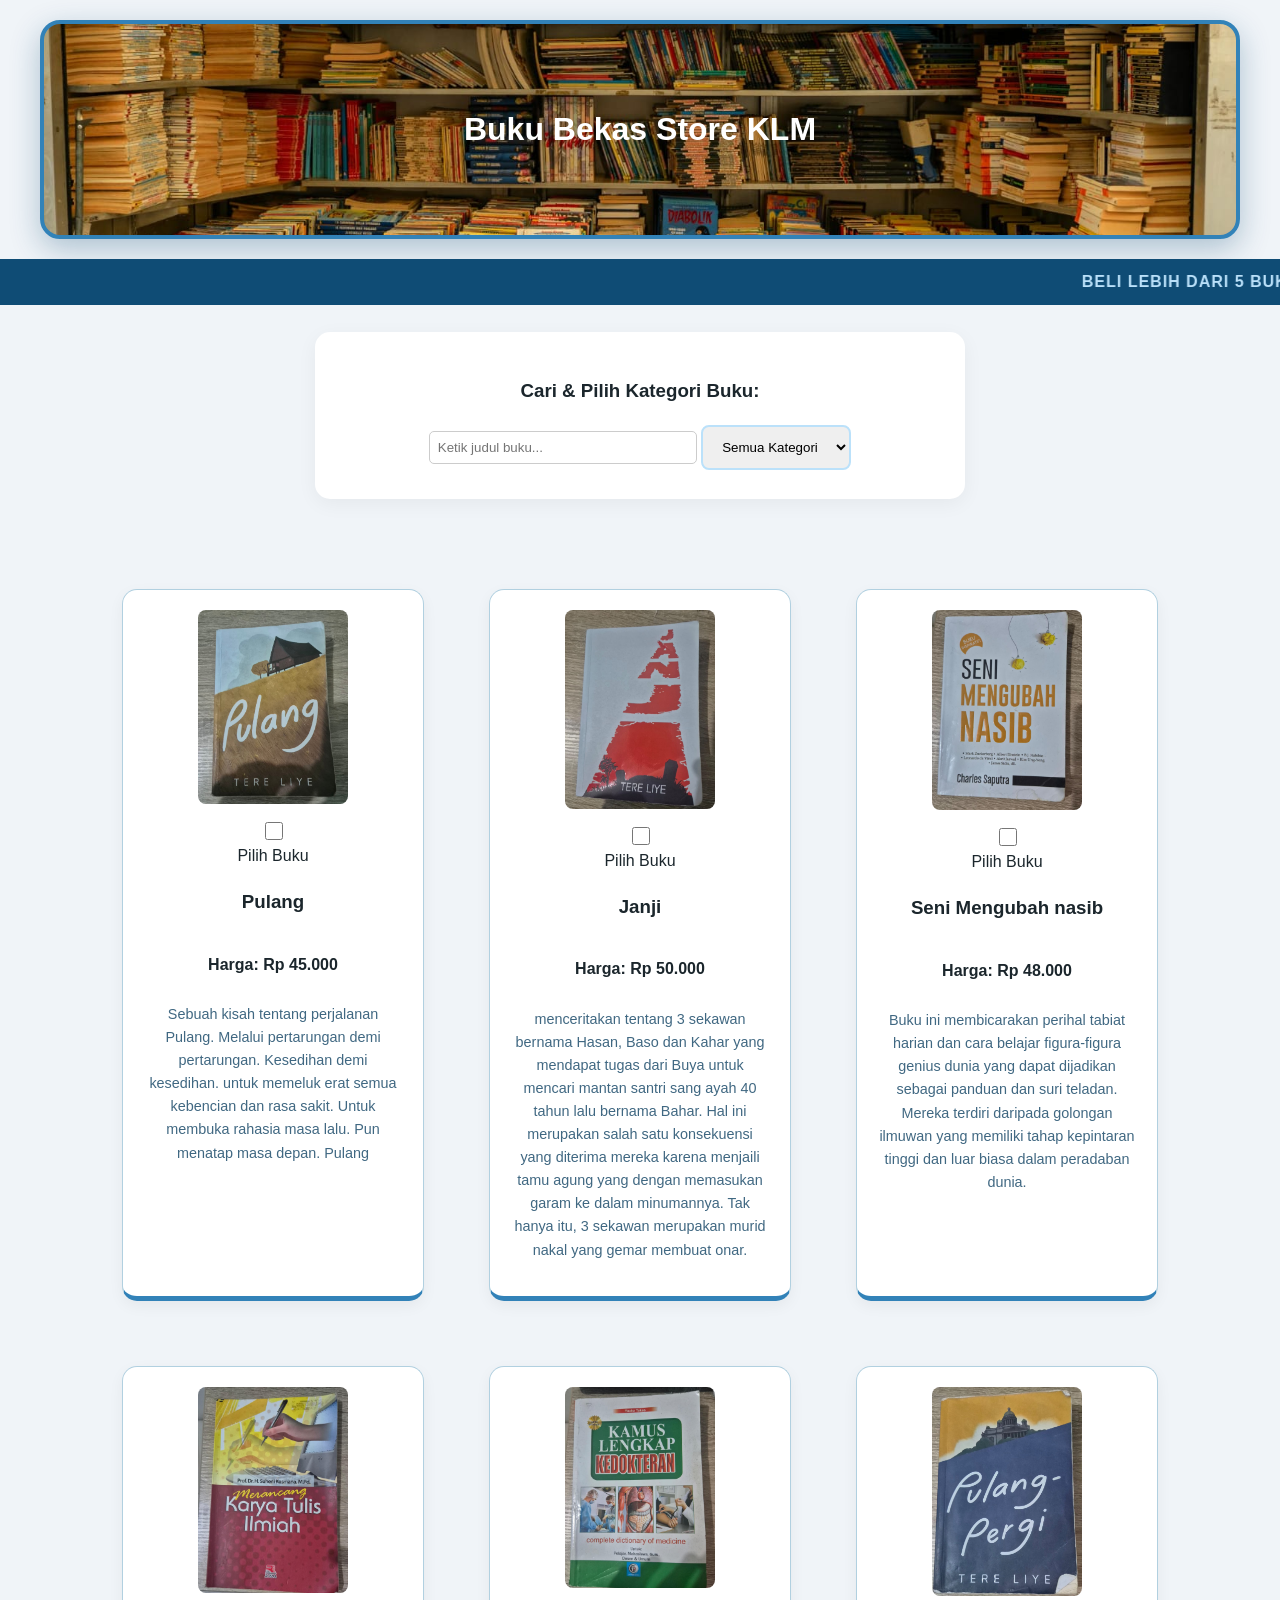
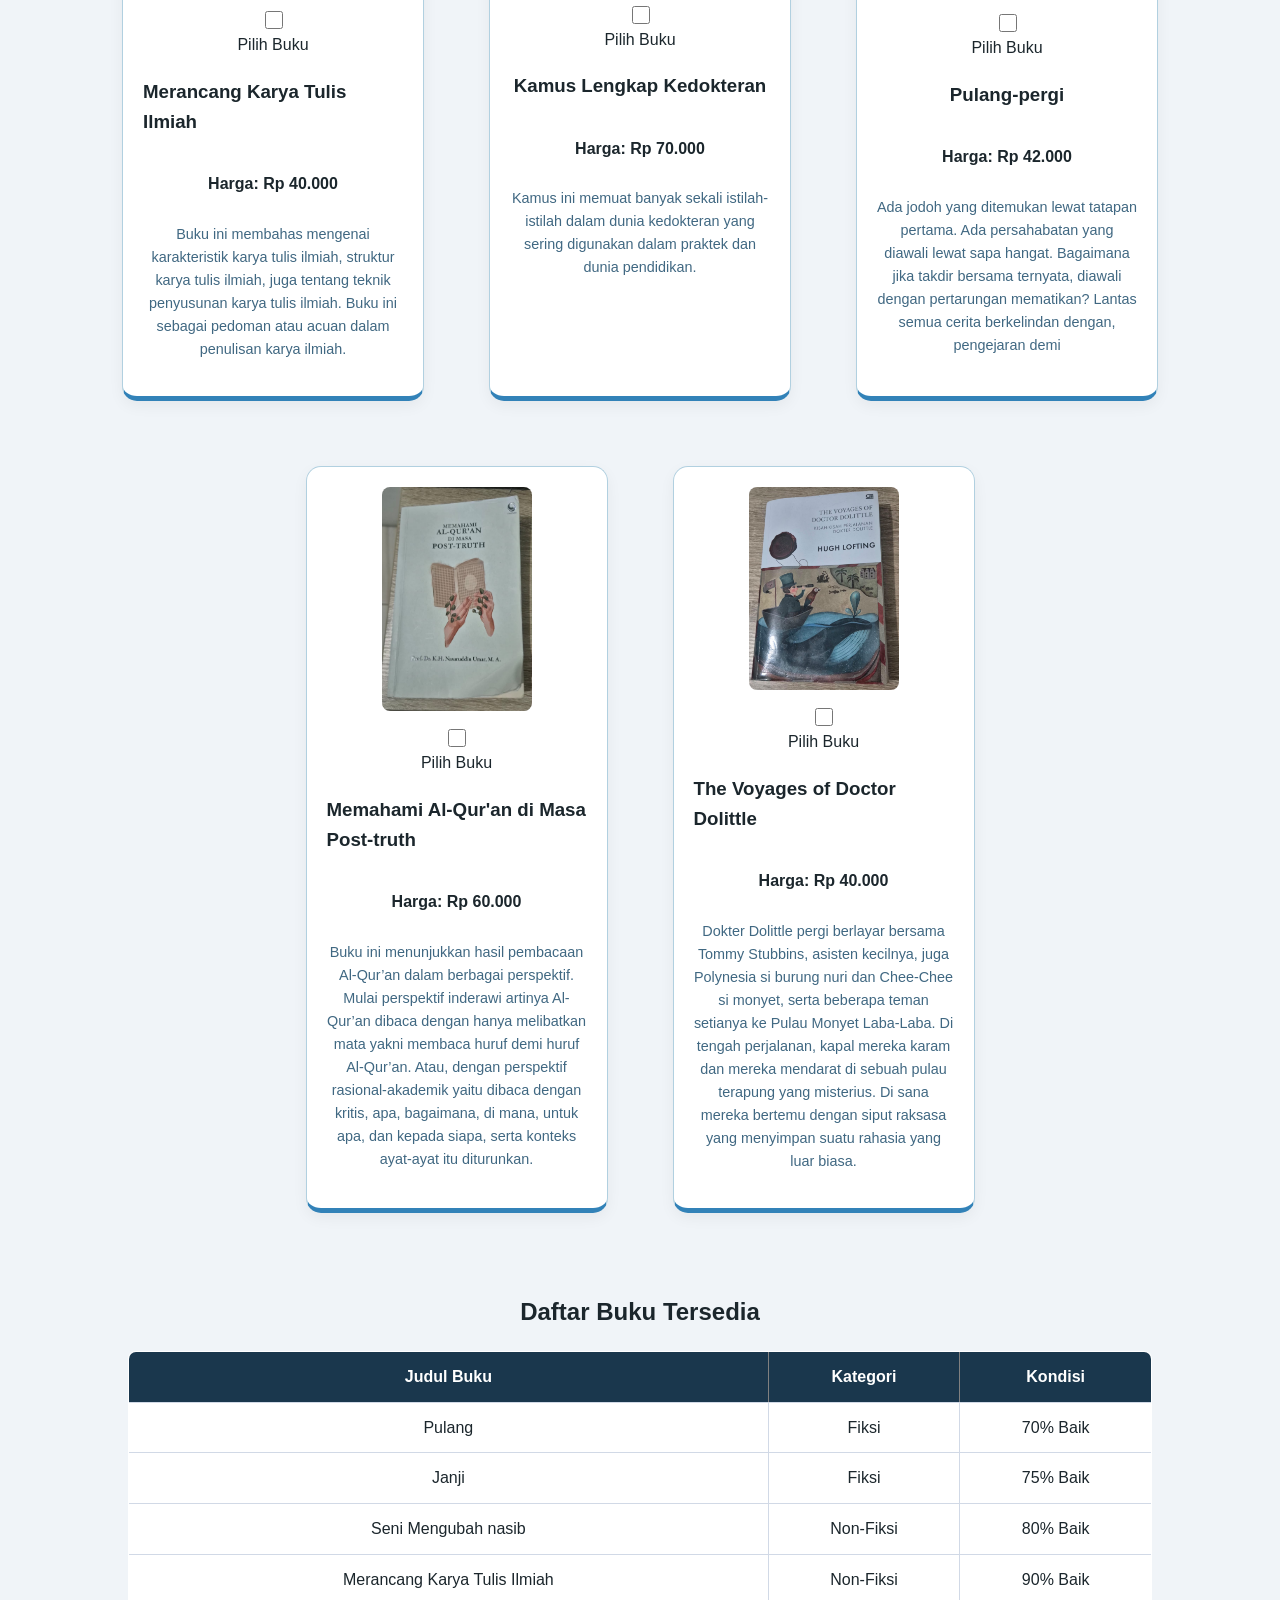
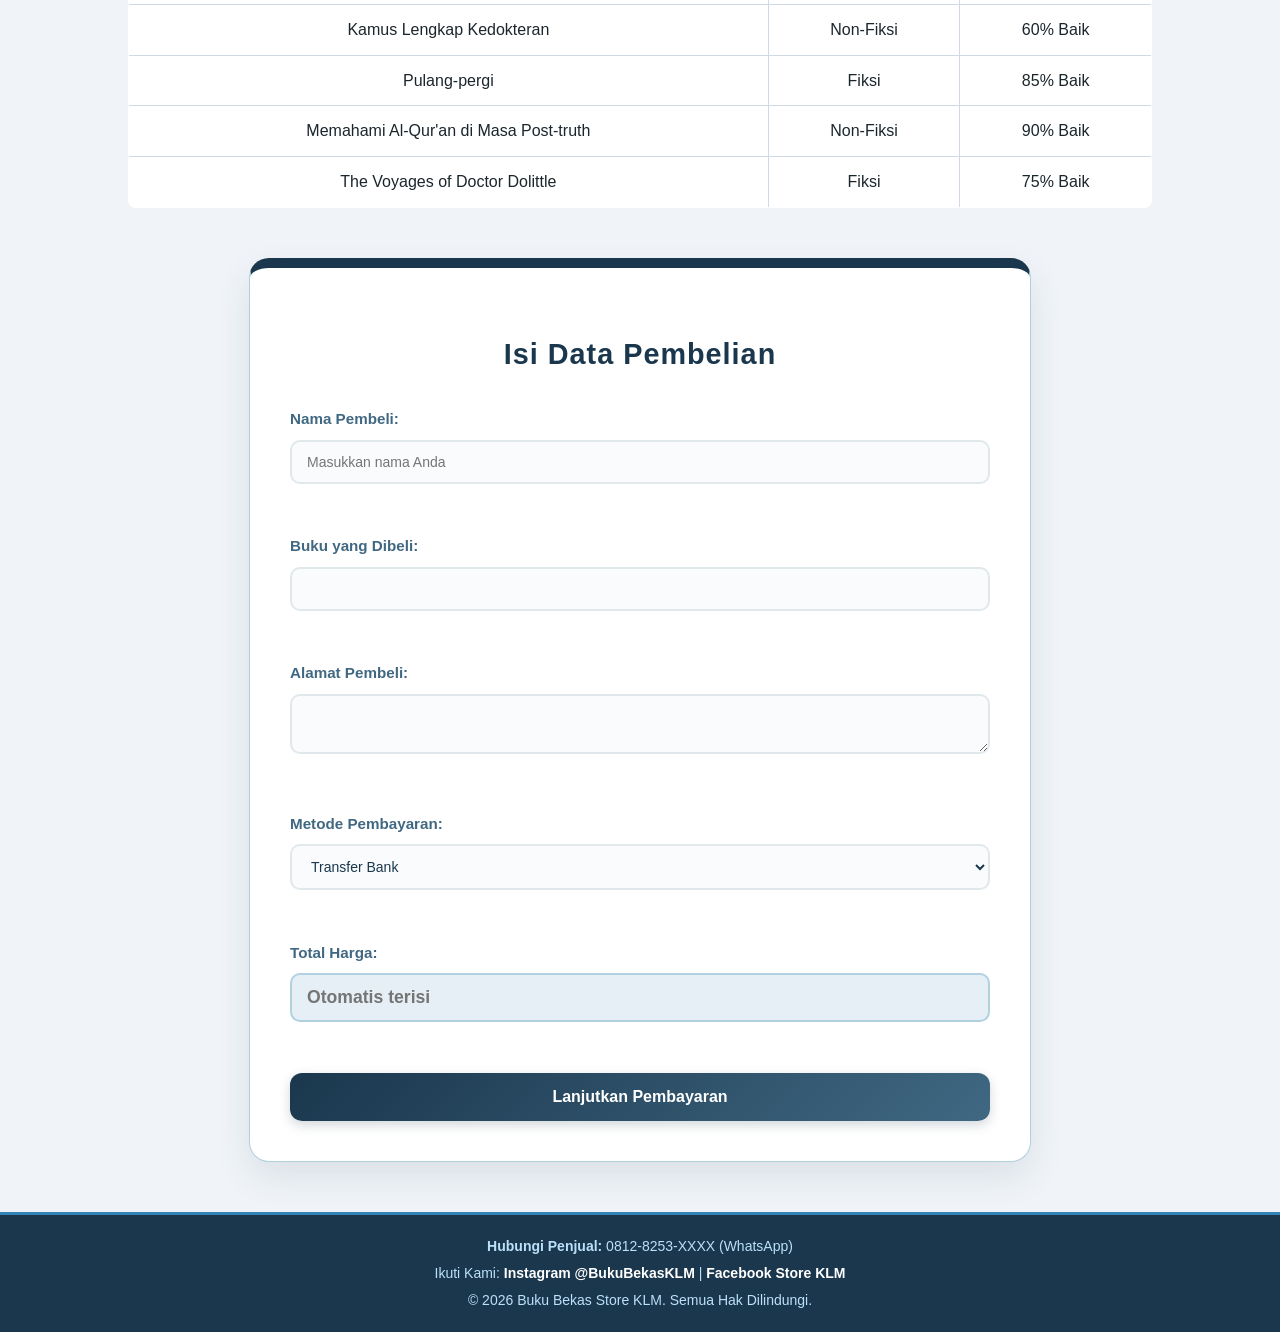
<file: p1.html>
<!DOCTYPE html>
<html>
    <head>
        <title>CSSExternal</title>
        <meta charset="UTF-8">
        <link rel="stylesheet" href="UTS.css">
    </head>
    <body>
        <header>
            <h1>Buku Bekas Store KLM</h1>
            <marquee direction="left" behavior="scroll" scrollamount="8" loop="100">BELI LEBIH DARI 5 BUKU DAPAT DISKON 10%!!! BELI LEBIH DARI 5 BUKU DAPAT DISKON 10%!!! BELI LEBIH DARI 5 BUKU DAPAT DISKON 10%!!! </marquee>
        </header>
        <section class="kategori">
            <h3>Cari & Pilih Kategori Buku:</h3>
            <input type="text" id="search-buku" placeholder="Ketik judul buku..." style="padding: 8px; border-radius: 5px; border: 1px solid #ccc; margin-bottom: 10px; width: 250px;">
            <select id="jenis-buku">
                <option value="semua">Semua Kategori</option> 
                <option value="fiksi">Fiksi</option>
                <option value="nonfiksi">Non-Fiksi</option>
            </select>
        </section>
    <main>
        <ul class="daftar-buku">
            <li class="book-item" data-category="fiksi">
                <img src="gambar/buku1.jpeg" alt="Sampul Buku Fiksi" width="150">
                <input type="checkbox" class="pilih-buku" data-harga="45000" data-judul="Pulang"> Pilih Buku
                <h3>Pulang</h3>
                <p><strong>Harga: Rp 45.000</strong></p>
                <p class="sinopsis">Sebuah kisah tentang perjalanan Pulang. Melalui pertarungan demi pertarungan. Kesedihan demi kesedihan. untuk memeluk erat semua kebencian dan rasa sakit. Untuk membuka rahasia masa lalu. Pun menatap masa depan. Pulang</p>
            </li>
            
            <li class="book-item" data-category="fiksi">
                <img src="gambar/buku2.jpeg" alt="Sampul Buku Fiksi" width="150">
                <input type="checkbox" class="pilih-buku" data-harga="50000" data-judul="janji"> Pilih Buku
                <h3>Janji</h3>
                <p><strong>Harga: Rp 50.000</strong></p>
                <p class="sinopsis">menceritakan tentang 3 sekawan bernama Hasan, Baso dan Kahar yang mendapat tugas dari Buya untuk mencari mantan santri sang ayah 40 tahun lalu bernama Bahar. Hal ini merupakan salah satu konsekuensi yang diterima mereka karena menjaili tamu agung yang dengan memasukan garam ke dalam minumannya. Tak hanya itu, 3 sekawan merupakan murid nakal yang gemar membuat onar.</p>
            </li>

            <li class="book-item" data-category="nonfiksi">
                <img src="gambar/buku3.jpeg" alt="Sampul Buku Non-Fiksi" width="150">
                <input type="checkbox" class="pilih-buku" data-harga="48000" data-judul="Seni Mengubah Nasib"> Pilih Buku
                <h3>Seni Mengubah nasib</h3>
                <p><strong>Harga: Rp 48.000</strong></p>
                <p class="sinopsis">Buku ini membicarakan perihal tabiat harian dan cara belajar figura-figura genius dunia yang dapat dijadikan sebagai panduan dan suri teladan. Mereka terdiri daripada golongan ilmuwan yang memiliki tahap kepintaran tinggi dan luar biasa dalam peradaban dunia.</p>
            </li>

            <li class="book-item" data-category="nonfiksi">
                <img src="gambar/buku4.jpeg" alt="Sampul Buku Non-Fiksi" width="150">
                <input type="checkbox" class="pilih-buku" data-harga="40000" data-judul="Merancang Karya Tulis Ilmiah"> Pilih Buku
                <h3>Merancang Karya Tulis Ilmiah</h3>
                <p><strong>Harga: Rp 40.000</strong></p>
                <p class="sinopsis">Buku ini membahas mengenai karakteristik karya tulis ilmiah, struktur karya tulis ilmiah, juga tentang teknik penyusunan karya tulis ilmiah. Buku ini sebagai pedoman atau acuan dalam penulisan karya ilmiah.</p>
            </li>

            <li class="book-item" data-category="nonfiksi">
                <img src="gambar/buku5.jpeg" alt="Sampul Buku Non-Fiksi" width="150">
                <input type="checkbox" class="pilih-buku" data-harga="70000" data-judul="Kamus Lengkap Kedokteran"> Pilih Buku
                <h3>Kamus Lengkap Kedokteran</h3>
                <p><strong>Harga: Rp 70.000</strong></p>
                <p class="sinopsis">Kamus ini memuat banyak sekali istilah-istilah dalam dunia kedokteran yang sering digunakan dalam praktek dan dunia pendidikan.</p>
            </li>

            <li class="book-item" data-category="fiksi">
                <img src="gambar/buku6.jpeg" alt="Sampul Buku Fiksi" width="150">
                <input type="checkbox" class="pilih-buku" data-harga="42000" data-judul="Pulang-pergi"> Pilih Buku
                <h3>Pulang-pergi</h3>
                <p><strong>Harga: Rp 42.000</strong></p>
                <p class="sinopsis">Ada jodoh yang ditemukan lewat tatapan pertama. Ada persahabatan yang diawali lewat sapa hangat. Bagaimana jika takdir bersama ternyata, diawali dengan pertarungan mematikan? Lantas semua cerita berkelindan dengan, pengejaran demi</p>
            </li>

            <li class="book-item" data-category="nonfiksi">
                <img src="gambar/buku7.jpeg" alt="Sampul Buku Non-Fiksi" width="150">
                <input type="checkbox" class="pilih-buku" data-harga="60000" data-judul="Memahami Al-Qur'an di Masa Post-truth"> Pilih Buku
                <h3>Memahami Al-Qur'an di Masa Post-truth</h3>
                <p><strong>Harga: Rp 60.000</strong></p>
                <p class="sinopsis">Buku ini menunjukkan hasil pembacaan Al-Qur’an dalam berbagai perspektif. Mulai perspektif inderawi artinya Al-Qur’an dibaca dengan hanya melibatkan mata yakni membaca huruf demi huruf Al-Qur’an. Atau, dengan perspektif rasional-akademik yaitu dibaca dengan kritis, apa, bagaimana, di mana, untuk apa, dan kepada siapa, serta konteks ayat-ayat itu diturunkan.</p>
            </li>

            <li class="book-item" data-category="fiksi">
                <img src="gambar/buku8.jpeg" alt="Sampul Buku Fiksi" width="150">
                <input type="checkbox" class="pilih-buku" data-harga="40000" data-judul="The Voyages of Doctor Dolittle"> Pilih Buku
                <h3>The Voyages of Doctor Dolittle</h3>
                <p><strong>Harga: Rp 40.000</strong></p>
                <p class="sinopsis">Dokter Dolittle pergi berlayar bersama Tommy Stubbins, asisten kecilnya, juga Polynesia si burung nuri dan Chee-Chee si monyet, serta beberapa teman setianya ke Pulau Monyet Laba-Laba. Di tengah perjalanan, kapal mereka karam dan mereka mendarat di sebuah pulau terapung yang misterius. Di sana mereka bertemu dengan siput raksasa yang menyimpan suatu rahasia yang luar biasa.</p>
            </li>
        </ul>
    </main>

    <section class="stok-buku">
        <h2>Daftar Buku Tersedia</h2>
        <table border="1">
            <tr>
                <th>Judul Buku</th>
                <th>Kategori</th>
                <th>Kondisi</th>
            </tr>
            <tr>
                <td>Pulang</td>
                <td>Fiksi</td>
                <td>70% Baik</td>
            </tr>
            <tr>
                <td>Janji</td>
                <td>Fiksi</td>
                <td>75% Baik</td>
            </tr>
            <tr>
                <td>Seni Mengubah nasib</td>
                <td>Non-Fiksi</td>
                <td>80% Baik</td>
            </tr>
            <tr>
                <td>Merancang Karya Tulis Ilmiah</td>
                <td>Non-Fiksi</td>
                <td>90% Baik</td>
            </tr>
            <tr>
                <td>Kamus Lengkap Kedokteran</td>
                <td>Non-Fiksi</td>
                <td>60% Baik</td>
            </tr>
            <tr>
                <td>Pulang-pergi</td>
                <td>Fiksi</td>
                <td>85% Baik</td>
            </tr>
            <tr>
                <td>Memahami Al-Qur'an di Masa Post-truth</td>
                <td>Non-Fiksi</td>
                <td>90% Baik</td>
            </tr>
            <tr>
                <td>The Voyages of Doctor Dolittle</td>
                <td>Fiksi</td>
                <td>75% Baik</td>
            </tr>
        </table>
    </section>

    <section class="order-form">
        <h2>Isi Data Pembelian</h2>
        <form id="pembelian">
            <label for="nama">Nama Pembeli:</label>
            <input type="text" id="nama" name="nama" placeholder="Masukkan nama Anda"><br><br>

            <label for="pilihan-buku">Buku yang Dibeli:</label>
            <input type="text" id="pilihan-buku" name="pilihan-buku"><br><br>

            <label for="alamat">Alamat Pembeli:</label>
            <textarea id="alamat" name="alamat"></textarea><br><br>

            <label>Metode Pembayaran:</label>
            <select name="pembayaran">
                <option value="transfer">Transfer Bank</option>
                <option value="cod">COD (Bayar di Tempat)</option>
            </select><br><br>

            <label>Total Harga:</label>
            <input type="text" id="total" readonly placeholder="Otomatis terisi"><br><br>

            <button type="button" onclick="proses()">Lanjutkan Pembayaran</button>
        </form>
    </section>
    <script src="UTS.js"></script>
    <section class="riwayat-pembelian" id="riwayat-section" style="display:none;">
        <h2>Riwayat Pembelian</h2>
        <div id="daftar-riwayat"></div>
    </section>
    </body>
    <footer>
    <div class="footer-container">
        <p><strong>Hubungi Penjual:</strong> 0812-8253-XXXX (WhatsApp)</p> <div class="sosmed-links">
            <span>Ikuti Kami: </span>
            <a href="#">Instagram @BukuBekasKLM</a> | 
            <a href="#">Facebook Store KLM</a> </div>
        <p class="copyright">&copy; 2026 Buku Bekas Store KLM. Semua Hak Dilindungi.</p>
    </div>
</footer>
</html>
</file>
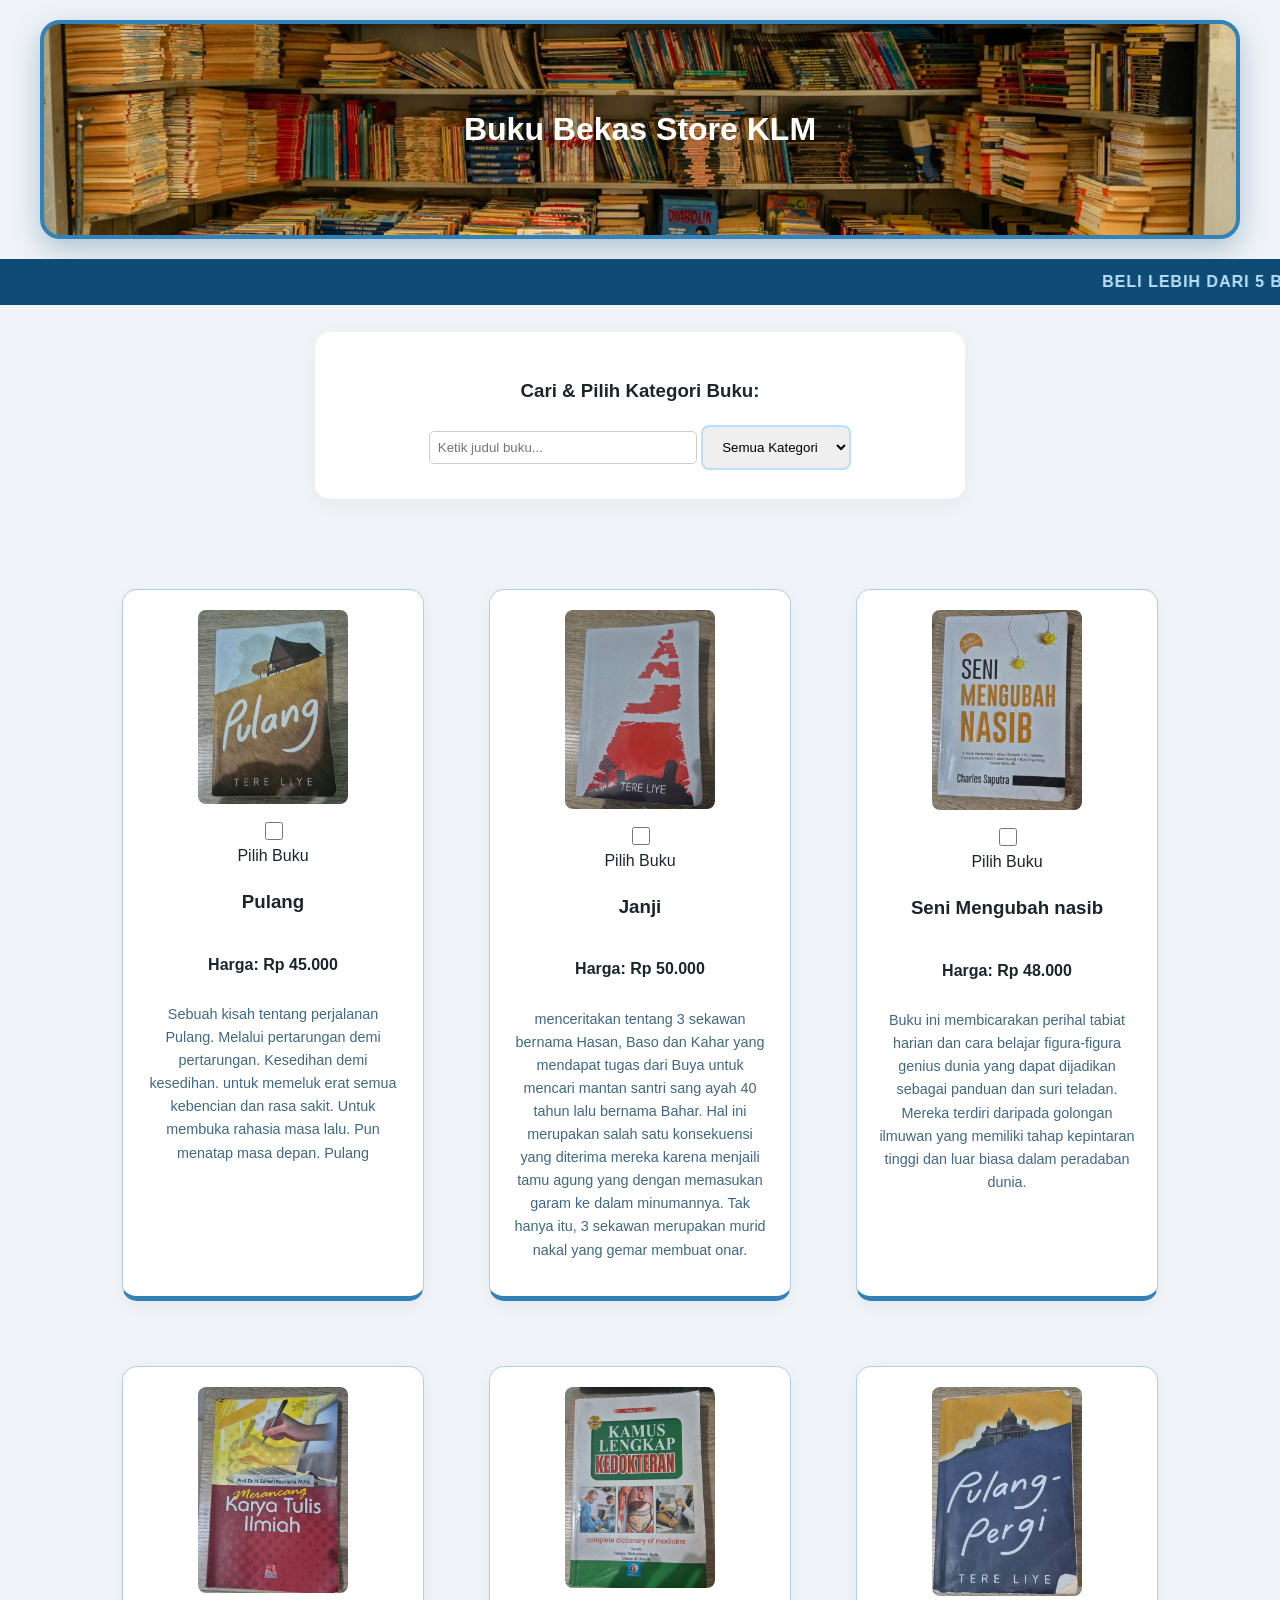
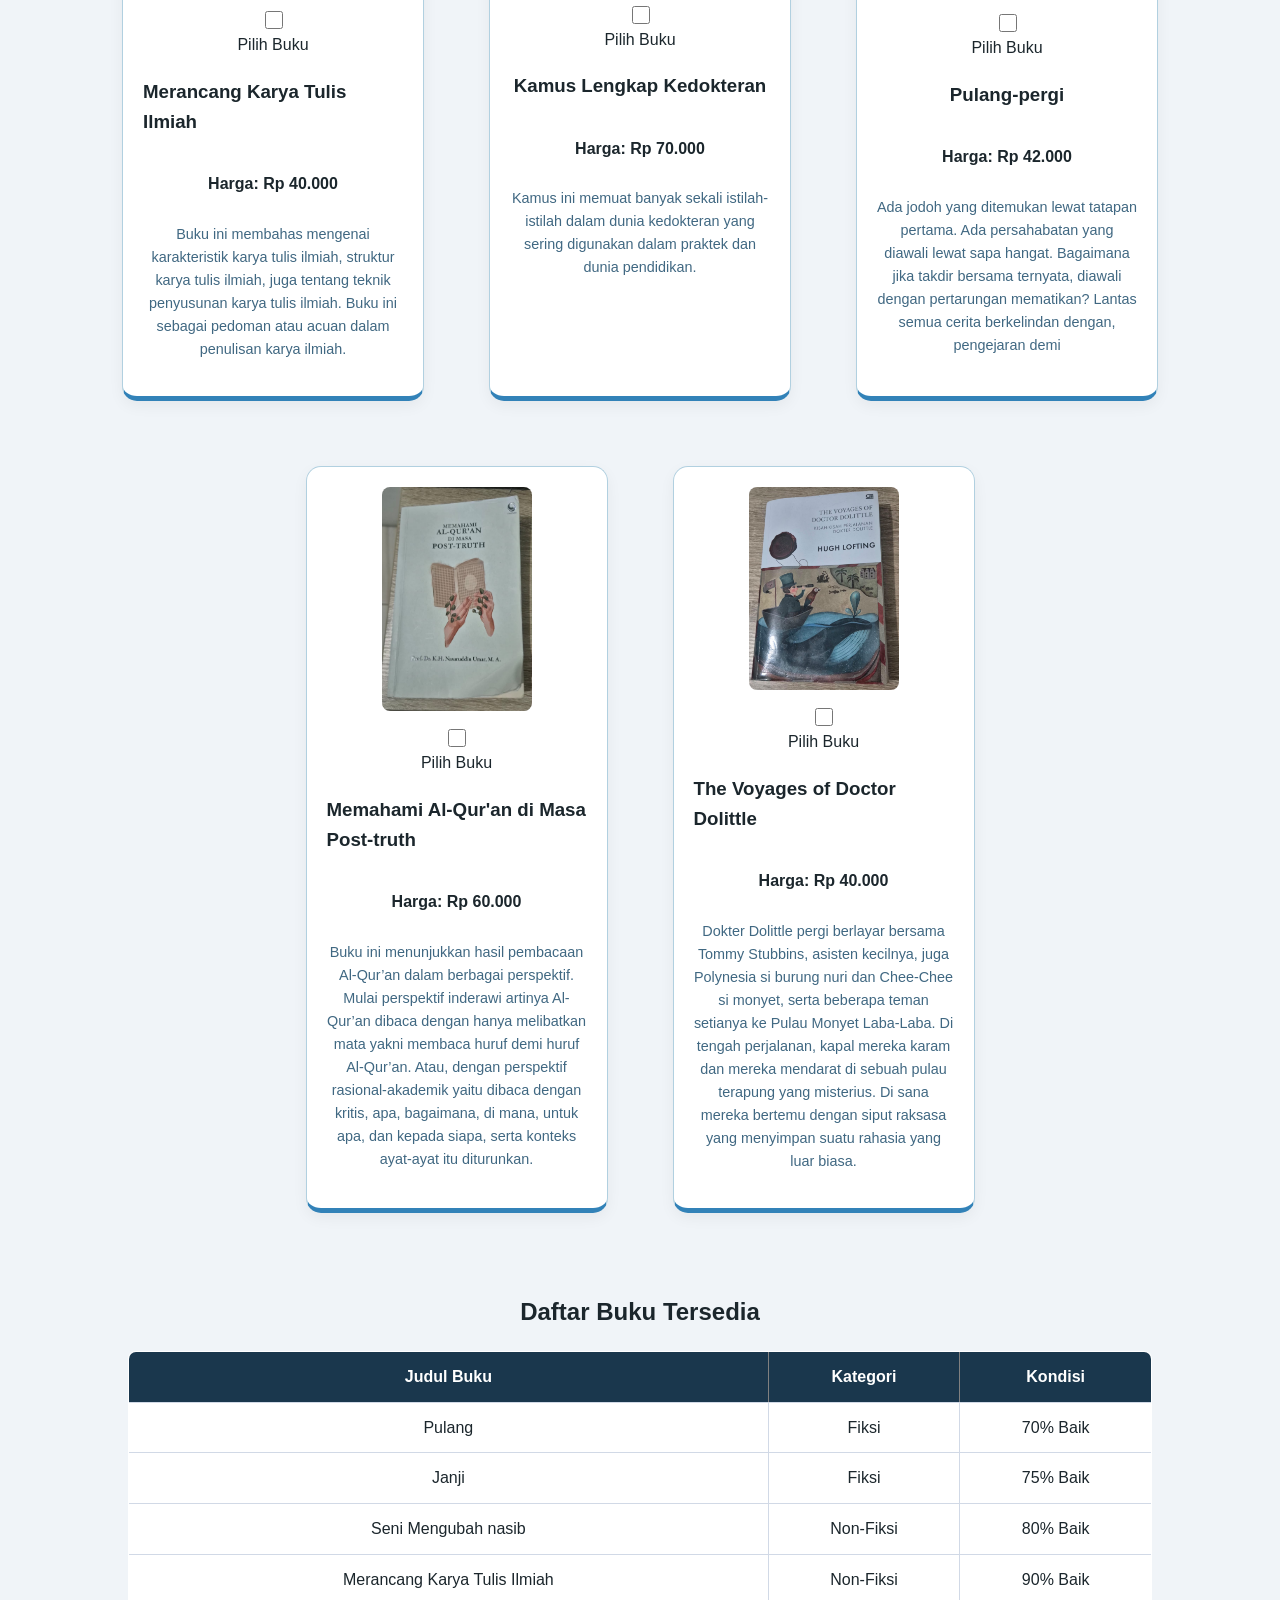
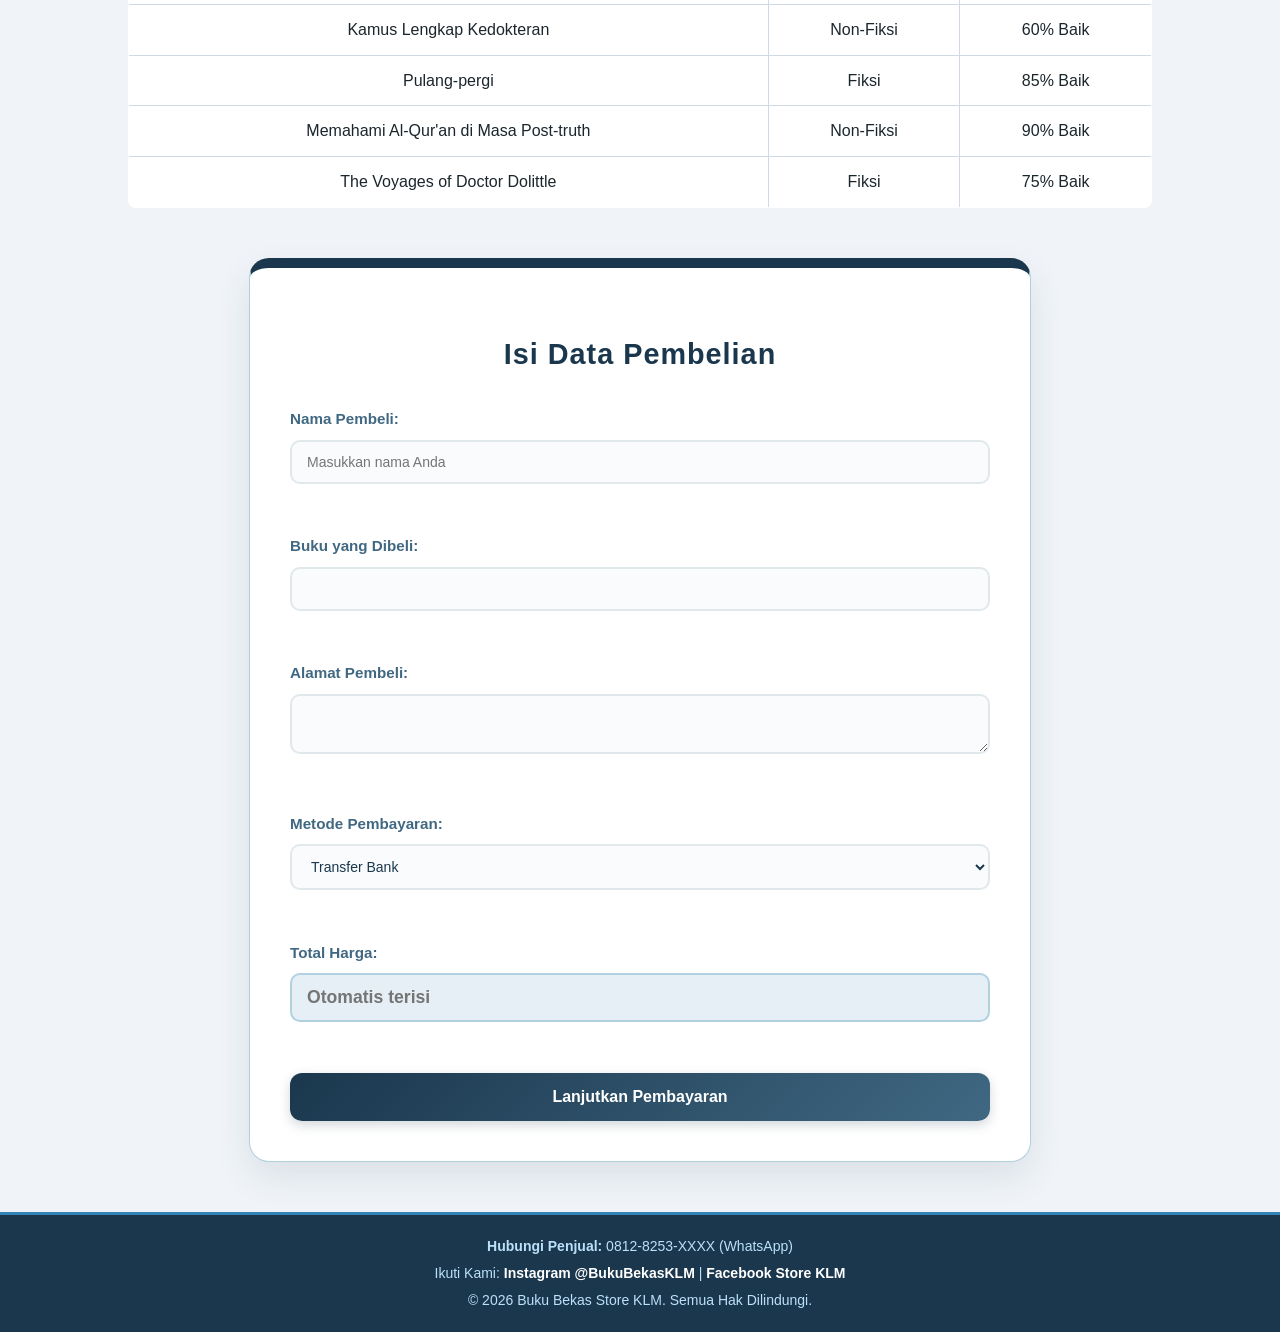
<file: UTS.html>
<!DOCTYPE html>
<html>
    <head>
        <title>CSSExternal</title>
        <meta charset="UTF-8">
        <link rel="stylesheet" href="UTS.css">
    </head>
    <body>
        <header>
            <h1>Buku Bekas Store KLM</h1>
            <marquee direction="left" behavior="scroll" scrollamount="8" loop="100">BELI LEBIH DARI 5 BUKU DAPAT DISKON 10%!!! BELI LEBIH DARI 5 BUKU DAPAT DISKON 10%!!! BELI LEBIH DARI 5 BUKU DAPAT DISKON 10%!!! </marquee>
        </header>
        <section class="kategori">
            <h3>Cari & Pilih Kategori Buku:</h3>
            <input type="text" id="search-buku" placeholder="Ketik judul buku..." style="padding: 8px; border-radius: 5px; border: 1px solid #ccc; margin-bottom: 10px; width: 250px;">
            <select id="jenis-buku">
                <option value="semua">Semua Kategori</option> 
                <option value="fiksi">Fiksi</option>
                <option value="nonfiksi">Non-Fiksi</option>
            </select>
        </section>
    <main>
        <ul class="daftar-buku">
            <li class="book-item" data-category="fiksi">
                <img src="gambar/buku1.jpeg" alt="Sampul Buku Fiksi" width="150">
                <input type="checkbox" class="pilih-buku" data-harga="45000" data-judul="Pulang"> Pilih Buku
                <h3>Pulang</h3>
                <p><strong>Harga: Rp 45.000</strong></p>
                <p class="sinopsis">Sebuah kisah tentang perjalanan Pulang. Melalui pertarungan demi pertarungan. Kesedihan demi kesedihan. untuk memeluk erat semua kebencian dan rasa sakit. Untuk membuka rahasia masa lalu. Pun menatap masa depan. Pulang</p>
            </li>
            
            <li class="book-item" data-category="fiksi">
                <img src="gambar/buku2.jpeg" alt="Sampul Buku Fiksi" width="150">
                <input type="checkbox" class="pilih-buku" data-harga="50000" data-judul="janji"> Pilih Buku
                <h3>Janji</h3>
                <p><strong>Harga: Rp 50.000</strong></p>
                <p class="sinopsis">menceritakan tentang 3 sekawan bernama Hasan, Baso dan Kahar yang mendapat tugas dari Buya untuk mencari mantan santri sang ayah 40 tahun lalu bernama Bahar. Hal ini merupakan salah satu konsekuensi yang diterima mereka karena menjaili tamu agung yang dengan memasukan garam ke dalam minumannya. Tak hanya itu, 3 sekawan merupakan murid nakal yang gemar membuat onar.</p>
            </li>

            <li class="book-item" data-category="nonfiksi">
                <img src="gambar/buku3.jpeg" alt="Sampul Buku Non-Fiksi" width="150">
                <input type="checkbox" class="pilih-buku" data-harga="48000" data-judul="Seni Mengubah Nasib"> Pilih Buku
                <h3>Seni Mengubah nasib</h3>
                <p><strong>Harga: Rp 48.000</strong></p>
                <p class="sinopsis">Buku ini membicarakan perihal tabiat harian dan cara belajar figura-figura genius dunia yang dapat dijadikan sebagai panduan dan suri teladan. Mereka terdiri daripada golongan ilmuwan yang memiliki tahap kepintaran tinggi dan luar biasa dalam peradaban dunia.</p>
            </li>

            <li class="book-item" data-category="nonfiksi">
                <img src="gambar/buku4.jpeg" alt="Sampul Buku Non-Fiksi" width="150">
                <input type="checkbox" class="pilih-buku" data-harga="40000" data-judul="Merancang Karya Tulis Ilmiah"> Pilih Buku
                <h3>Merancang Karya Tulis Ilmiah</h3>
                <p><strong>Harga: Rp 40.000</strong></p>
                <p class="sinopsis">Buku ini membahas mengenai karakteristik karya tulis ilmiah, struktur karya tulis ilmiah, juga tentang teknik penyusunan karya tulis ilmiah. Buku ini sebagai pedoman atau acuan dalam penulisan karya ilmiah.</p>
            </li>

            <li class="book-item" data-category="nonfiksi">
                <img src="gambar/buku5.jpeg" alt="Sampul Buku Non-Fiksi" width="150">
                <input type="checkbox" class="pilih-buku" data-harga="70000" data-judul="Kamus Lengkap Kedokteran"> Pilih Buku
                <h3>Kamus Lengkap Kedokteran</h3>
                <p><strong>Harga: Rp 70.000</strong></p>
                <p class="sinopsis">Kamus ini memuat banyak sekali istilah-istilah dalam dunia kedokteran yang sering digunakan dalam praktek dan dunia pendidikan.</p>
            </li>

            <li class="book-item" data-category="fiksi">
                <img src="gambar/buku6.jpeg" alt="Sampul Buku Fiksi" width="150">
                <input type="checkbox" class="pilih-buku" data-harga="42000" data-judul="Pulang-pergi"> Pilih Buku
                <h3>Pulang-pergi</h3>
                <p><strong>Harga: Rp 42.000</strong></p>
                <p class="sinopsis">Ada jodoh yang ditemukan lewat tatapan pertama. Ada persahabatan yang diawali lewat sapa hangat. Bagaimana jika takdir bersama ternyata, diawali dengan pertarungan mematikan? Lantas semua cerita berkelindan dengan, pengejaran demi</p>
            </li>

            <li class="book-item" data-category="nonfiksi">
                <img src="gambar/buku7.jpeg" alt="Sampul Buku Non-Fiksi" width="150">
                <input type="checkbox" class="pilih-buku" data-harga="60000" data-judul="Memahami Al-Qur'an di Masa Post-truth"> Pilih Buku
                <h3>Memahami Al-Qur'an di Masa Post-truth</h3>
                <p><strong>Harga: Rp 60.000</strong></p>
                <p class="sinopsis">Buku ini menunjukkan hasil pembacaan Al-Qur’an dalam berbagai perspektif. Mulai perspektif inderawi artinya Al-Qur’an dibaca dengan hanya melibatkan mata yakni membaca huruf demi huruf Al-Qur’an. Atau, dengan perspektif rasional-akademik yaitu dibaca dengan kritis, apa, bagaimana, di mana, untuk apa, dan kepada siapa, serta konteks ayat-ayat itu diturunkan.</p>
            </li>

            <li class="book-item" data-category="fiksi">
                <img src="gambar/buku8.jpeg" alt="Sampul Buku Fiksi" width="150">
                <input type="checkbox" class="pilih-buku" data-harga="40000" data-judul="The Voyages of Doctor Dolittle"> Pilih Buku
                <h3>The Voyages of Doctor Dolittle</h3>
                <p><strong>Harga: Rp 40.000</strong></p>
                <p class="sinopsis">Dokter Dolittle pergi berlayar bersama Tommy Stubbins, asisten kecilnya, juga Polynesia si burung nuri dan Chee-Chee si monyet, serta beberapa teman setianya ke Pulau Monyet Laba-Laba. Di tengah perjalanan, kapal mereka karam dan mereka mendarat di sebuah pulau terapung yang misterius. Di sana mereka bertemu dengan siput raksasa yang menyimpan suatu rahasia yang luar biasa.</p>
            </li>
        </ul>
    </main>

    <section class="stok-buku">
        <h2>Daftar Buku Tersedia</h2>
        <table border="1">
            <tr>
                <th>Judul Buku</th>
                <th>Kategori</th>
                <th>Kondisi</th>
            </tr>
            <tr>
                <td>Pulang</td>
                <td>Fiksi</td>
                <td>70% Baik</td>
            </tr>
            <tr>
                <td>Janji</td>
                <td>Fiksi</td>
                <td>75% Baik</td>
            </tr>
            <tr>
                <td>Seni Mengubah nasib</td>
                <td>Non-Fiksi</td>
                <td>80% Baik</td>
            </tr>
            <tr>
                <td>Merancang Karya Tulis Ilmiah</td>
                <td>Non-Fiksi</td>
                <td>90% Baik</td>
            </tr>
            <tr>
                <td>Kamus Lengkap Kedokteran</td>
                <td>Non-Fiksi</td>
                <td>60% Baik</td>
            </tr>
            <tr>
                <td>Pulang-pergi</td>
                <td>Fiksi</td>
                <td>85% Baik</td>
            </tr>
            <tr>
                <td>Memahami Al-Qur'an di Masa Post-truth</td>
                <td>Non-Fiksi</td>
                <td>90% Baik</td>
            </tr>
            <tr>
                <td>The Voyages of Doctor Dolittle</td>
                <td>Fiksi</td>
                <td>75% Baik</td>
            </tr>
        </table>
    </section>

    <section class="order-form">
        <h2>Isi Data Pembelian</h2>
        <form id="pembelian">
            <label for="nama">Nama Pembeli:</label>
            <input type="text" id="nama" name="nama" placeholder="Masukkan nama Anda"><br><br>

            <label for="pilihan-buku">Buku yang Dibeli:</label>
            <input type="text" id="pilihan-buku" name="pilihan-buku"><br><br>

            <label for="alamat">Alamat Pembeli:</label>
            <textarea id="alamat" name="alamat"></textarea><br><br>

            <label>Metode Pembayaran:</label>
            <select name="pembayaran">
                <option value="transfer">Transfer Bank</option>
                <option value="cod">COD (Bayar di Tempat)</option>
            </select><br><br>

            <label>Total Harga:</label>
            <input type="text" id="total" readonly placeholder="Otomatis terisi"><br><br>

            <button type="button" onclick="proses()">Lanjutkan Pembayaran</button>
        </form>
    </section>
    <script src="UTS.js"></script>
    <section class="riwayat-pembelian" id="riwayat-section" style="display:none;">
        <h2>Riwayat Pembelian</h2>
        <div id="daftar-riwayat"></div>
    </section>
    </body>
    <footer>
    <div class="footer-container">
        <p><strong>Hubungi Penjual:</strong> 0812-8253-XXXX (WhatsApp)</p> <div class="sosmed-links">
            <span>Ikuti Kami: </span>
            <a href="#">Instagram @BukuBekasKLM</a> | 
            <a href="#">Facebook Store KLM</a> </div>
        <p class="copyright">&copy; 2026 Buku Bekas Store KLM. Semua Hak Dilindungi.</p>
    </div>
</footer>
</html>
</file>
<file: UTS.css>
body {
    font-family: 'Segoe UI', Roboto, Helvetica, Arial, sans-serif;
    color: #1B262C;
    background-color: #F0F4F8; /* Blue-Grey Soft */
    margin: 0;
    padding: 0;
    line-height: 1.6;
}

h1 {
    text-align: center;
    color: #FFFFFF;
    background-image: url(gambar/image\ buku\ bekaas.jpeg);
    background-size: cover;
    background-position: center;
    max-width: 90%;
    margin: 20px auto;
    padding: 80px 20px;
    border: 4px solid #3282B8;
    border-radius: 20px;
    box-shadow: 0 10px 30px rgba(15, 76, 117, 0.3);
}

h2 {
    text-align: center;
}

marquee {
    background-color: #0F4C75;
    color: #BBE1FA;
    padding: 10px;
    font-weight: 600;
    letter-spacing: 1px;
}

.kategori {
    background: #FFFFFF;
    max-width: 600px;
    margin: 20px auto 30px;
    padding: 25px;
    border-radius: 15px;
    box-shadow: 0 5px 20px rgba(0,0,0,0.05);
    text-align: center;
    position: relative;
    z-index: 10;
}

#search-buku, #jenis-buku {
    padding: 12px 15px;
    border: 2px solid #BBE1FA;
    border-radius: 8px;
    outline: none;
    transition: all 0.3s;
}

#search-buku { width: 60%; }
#search-buku:focus { border-color: #3282B8; box-shadow: 0 0 8px rgba(50, 130, 184, 0.2); }

.daftar-buku {
    display: flex;
    flex-wrap: wrap;
    justify-content: center;
    gap: 25px;
    padding: 40px;
}

.book-item {
    display: flex;
    flex-direction: column; 
    align-items: center;
    margin: 20px; 
    padding: 20px; 
    background-color: #FFFFFF;
    border: 1px solid #B1D0E0; 
    width: 260px;
    border-radius: 15px;
    box-shadow: 0 5px 15px rgba(26, 55, 77, 0.05);
    transition: transform 0.3s ease;
}

.selection-box {
    display: flex;
    align-items: center;
    justify-content: center;
    gap: 10px;
    margin: 15px 0; 
    padding: 8px 15px;
    background-color: #F1F6F9; 
    border-radius: 20px;
    border: 1px solid #B1D0E0;
    width: 80%; 
    cursor: pointer;
}

.pilih-buku {
    accent-color: #0F4C75; 
    width: 18px;
    height: 18px;
    cursor: pointer;
}

.book-item img {
    max-width: 100%;
    height: auto;
    border-radius: 8px;
    margin-bottom: 15px; 
    display: block; 
}

.sinopsis {
    font-size: 0.9em;
    color: #406882;
    text-align: center; 
    margin-top: 10px;
}
.book-item:has(.pilih-buku:checked) {
    border: 2px solid #3282B8;
    background-color: #F0F8FF;
    transform: translateY(-5px); 
}

table {
    width: 80%;
    margin: 20px auto;
    border-collapse: collapse;
    background-color: #FFFFFF;
    border-radius: 8px;
    overflow: hidden; 
}

th {
    background-color: #1A374D;
    color: #FFFFFF;
    padding: 12px;
}

td {
    padding: 12px;
    border: 1px solid #D1D9E6;
    text-align: center;
}
.book-item {
    background: #FFFFFF;
    padding: 20px;
    width: 260px;
    border-radius: 15px;
    border-bottom: 5px solid #3282B8;
    box-shadow: 0 5px 15px rgba(0,0,0,0.05);
    transition: transform 0.3s;
}

.order-form {
    background-color: #FFFFFF;
    max-width: 700px;
    margin: 50px auto;
    padding: 40px; 
    border-radius: 20px;
    border: 1px solid #B1D0E0;
    border-top: 10px solid #1A374D; 
    box-shadow: 0 15px 35px rgba(26, 55, 77, 0.1);
}

.order-form h2 {
    color: #1A374D;
    text-align: center;
    margin-bottom: 30px;
    font-size: 1.8em;
    letter-spacing: 1px;
}

.order-form label {
    display: block;
    font-weight: 600;
    margin-bottom: 8px;
    color: #406882;
    font-size: 0.95em;
}

.order-form input[type="text"],
.order-form textarea,
.order-form select {
    width: 100%;
    padding: 12px 15px;
    margin-bottom: 25px; 
    border: 2px solid #E1E8EB;
    border-radius: 10px;
    background-color: #F9FBFC;
    color: #1A374D;
    font-family: inherit;
    font-size: 14px;
    transition: all 0.3s ease;
    box-sizing: border-box; 
}

.order-form input:focus,
.order-form textarea:focus,
.order-form select:focus {
    border-color: #3282B8;
    background-color: #FFFFFF;
    box-shadow: 0 0 0 4px rgba(50, 130, 184, 0.1);
    outline: none;
}

#total {
    background-color: #E6EFF5;
    border-color: #B1D0E0;
    font-weight: bold;
    color: #0F4C75;
    font-size: 1.1em;
}

button {
    background: linear-gradient(135deg, #1A374D 0%, #406882 100%);
    color: white;
    border: none;
    padding: 15px 30px;
    border-radius: 12px;
    font-size: 16px;
    font-weight: bold;
    cursor: pointer;
    width: 100%;
    transition: all 0.3s ease;
    box-shadow: 0 4px 12px rgba(26, 55, 77, 0.2);
}

button:hover {
    transform: translateY(-2px);
    box-shadow: 0 6px 18px rgba(26, 55, 77, 0.3);
    filter: brightness(1.1);
}

.riwayat-pembelian {
    max-width: 700px;
    margin: 30px auto 120px;
    background: #FFFFFF;
    padding: 30px;
    border-radius: 15px;
    border: 1px dashed #B1D0E0;
}

.nota-pembelian {
    background: #F1F6F9;
    padding: 20px;
    border-radius: 10px;
    margin-bottom: 15px;
    border-left: 5px solid #3282B8;
}

footer {
    position:static;
    bottom: 0;
    left: 0;
    width: 100%;
    background-color: #1A374D; 
    color: #BBE1FA; 
    text-align: center;
    padding: 15px 0; 
    font-size: 14px;
    border-top: 3px solid #3282B8; 
    z-index: 1000; 
}

.footer-container p {
    margin: 5px 0; 
}

.sosmed-links a {
    color: #FFFFFF;
    text-decoration: none;
    font-weight: bold;
    transition: color 0.3s;
}

.sosmed-links a:hover {
    color: #BBE1FA; 
    text-decoration: underline;
}

@media screen and (max-width: 768px) {
    h1 {
        padding: 50px 15px; 
        font-size: 1.8rem; 
        max-width: 95%;
    }

    .kategori {
        max-width: 90%;
        padding: 20px;
    }

    #search-buku {
        width: 100%; /* Search memenuhi lebar pada layar kecil */
        margin-bottom: 10px;
        margin-right: 0;
    }

    #jenis-buku {
        width: 100%;
    }

    .daftar-buku {
        padding: 20px;
        gap: 15px;
    }

    .order-form, .riwayat-pembelian {
        max-width: 90%;
        padding: 25px; /* Mengurangi padding form [cite: 41] */
    }
}

@media screen and (max-width: 480px) {
    h1 {
        padding: 40px 10px;
        font-size: 1.5rem; 
        border-radius: 15px;
    }

    .daftar-buku {
        flex-direction: column; 
        align-items: center;
    }

    .book-item {
        width: 90%; 
        margin: 10px 0;
    }

    .stok-buku {
        width: 100%;
        overflow-x: auto; 
        display: block;
    }

    table {
        width: 100%;
        font-size: 12px; 
    }

    th, td {
        padding: 8px;
    }

    button {
        padding: 12px 20px;
        font-size: 14px;
    }

    footer {
        font-size: 12px;
        padding: 20px 10px;
    }
}
</file>
